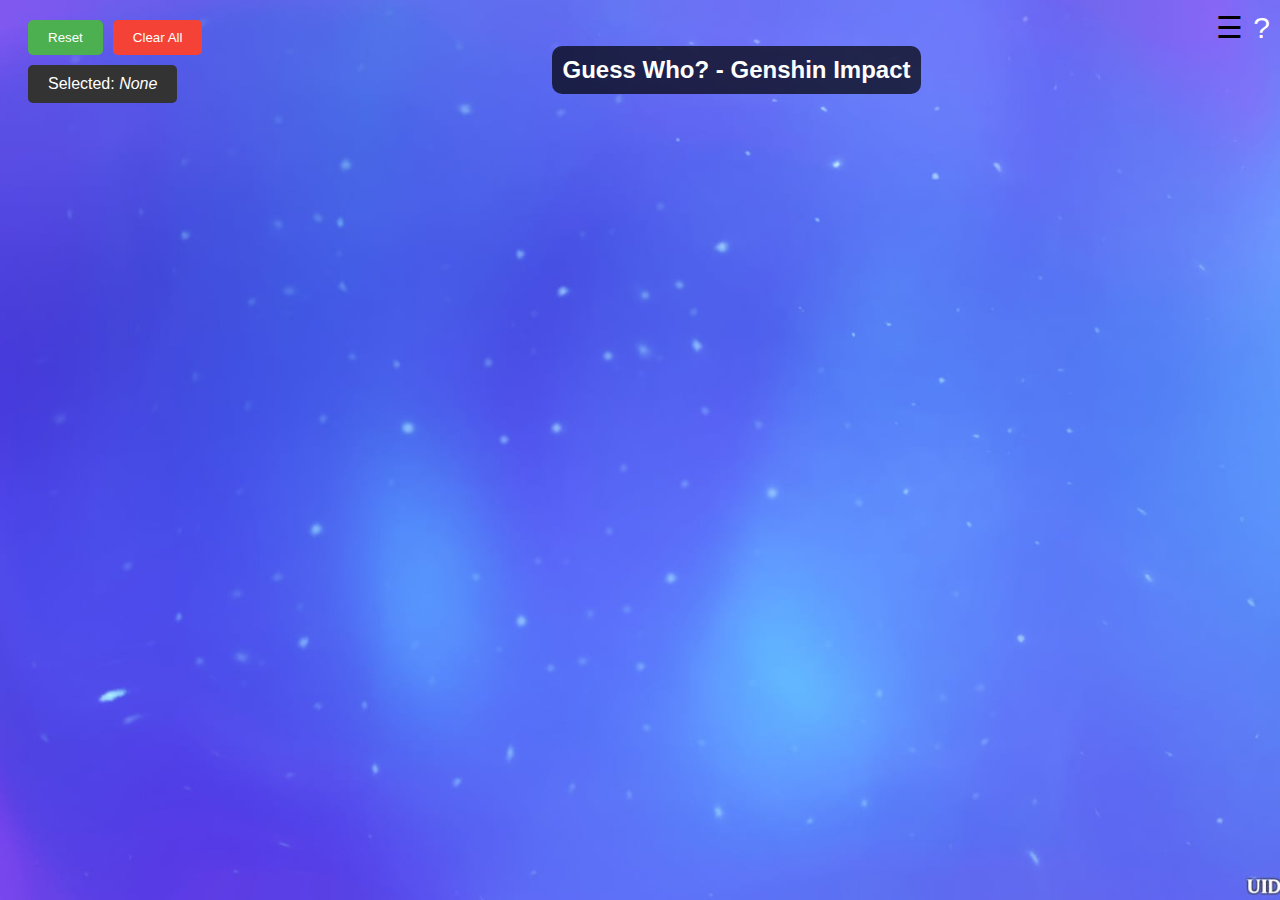
<file: index.html>
<!DOCTYPE html>
<html lang="hu">
<head>
    <meta charset="UTF-8">
    <meta name="viewport" content="width=device-width, initial-scale=1.0">
    <title>Guess Who? - Genshin Impact version</title>
    <link rel="stylesheet" href="guess-who.css">
    <script src="guess-who.js" defer></script>
</head>
<body>
    <div class="header">
        <div class="controls-container">
            <div class="controls">
                <button class="reset-button" onclick="resetCharacters()">Reset</button>
                <button class="clear-button" onclick="clearAllCharacters()">Clear All</button>
            </div>
            <div class="selected-character">Selected: <span id="selectedCharacter">None</span></div>
        </div>
        <h1>Guess Who? - Genshin Impact</h1>
    </div>

    <div class="menu">
        <div class="hamburger" onclick="toggleMenu()">
            &#9776;
        </div>
        <div class="help-button" onclick="openHelpPage()">
            ?
        </div>
        <div id="menu-items" class="menu-items">
            <ul>
                <li class="main-menu-item" onclick="toggleSubMenu('all')">All Characters</li>
                <ul id="all" class="sub-menu">
                    <!-- Az "All" gomb és a karakterek itt jelennek meg -->
                </ul>
                <li class="main-menu-item" onclick="toggleSubMenu('regions')">Regions</li>
                <ul id="regions" class="sub-menu">
                    <li onclick="toggleSubMenu('mondstadt')">Mondstadt</li>
                    <ul id="mondstadt" class="sub-menu">
                        <!-- Mondstadt karakterek itt jelennek meg -->
                    </ul>
                    <li onclick="toggleSubMenu('liyue')">Liyue</li>
                    <ul id="liyue" class="sub-menu">
                        <!-- Liyue karakterek itt jelennek meg -->
                    </ul>
                    <li onclick="toggleSubMenu('inazuma')">Inazuma</li>
                    <ul id="inazuma" class="sub-menu">
                        <!-- Inazuma karakterek itt jelennek meg -->
                    </ul>
                    <li onclick="toggleSubMenu('sumeru')">Sumeru</li>
                    <ul id="sumeru" class="sub-menu">
                        <!-- Sumeru karakterek itt jelennek meg -->
                    </ul>
                    <li onclick="toggleSubMenu('fontaine')">Fontaine</li>
                    <ul id="fontaine" class="sub-menu">
                        <!-- Fontaine karakterek itt jelennek meg -->
                    </ul>
                    <li onclick="toggleSubMenu('natlan')">Natlan</li>
                    <ul id="natlan" class="sub-menu">
                        <!-- Natlan karakterek itt jelennek meg -->
                    </ul>
                </ul>
                <li class="main-menu-item" onclick="toggleSubMenu('visions')">Visions</li>
                <ul id="visions" class="sub-menu">
                    <li onclick="toggleSubMenu('anemo')">Anemo</li>
                    <ul id="anemo" class="sub-menu">
                        <!-- Anemo karakterek itt jelennek meg -->
                    </ul>
                    <li onclick="toggleSubMenu('geo')">Geo</li>
                    <ul id="geo" class="sub-menu">
                        <!-- Geo karakterek itt jelennek meg -->
                    </ul>
                    <li onclick="toggleSubMenu('electro')">Electro</li>
                    <ul id="electro" class="sub-menu">
                        <!-- Electro karakterek itt jelennek meg -->
                    </ul>
                    <li onclick="toggleSubMenu('dendro')">Dendro</li>
                    <ul id="dendro" class="sub-menu">
                        <!-- Dendro karakterek itt jelennek meg -->
                    </ul>
                    <li onclick="toggleSubMenu('hydro')">Hydro</li>
                    <ul id="hydro" class="sub-menu">
                        <!-- Hydro karakterek itt jelennek meg -->
                    </ul>
                    <li onclick="toggleSubMenu('pyro')">Pyro</li>
                    <ul id="pyro" class="sub-menu">
                        <!-- Pyro karakterek itt jelennek meg -->
                    </ul>
                    <li onclick="toggleSubMenu('cryo')">Cryo</li>
                    <ul id="cryo" class="sub-menu">
                        <!-- Cryo karakterek itt jelennek meg -->
                    </ul>
                </ul>
                <li class="main-menu-item" onclick="toggleSubMenu('weapons')">Weapons</li>
                <ul id="weapons" class="sub-menu">
                    <li onclick="toggleSubMenu('sword')">Sword</li>
                    <ul id="sword" class="sub-menu">
                        <!-- Sword karakterek itt jelennek meg -->
                    </ul>
                    <li onclick="toggleSubMenu('claymore')">Claymore</li>
                    <ul id="claymore" class="sub-menu">
                        <!-- Claymore karakterek itt jelennek meg -->
                    </ul>
                    <li onclick="toggleSubMenu('polearm')">Polearm</li>
                    <ul id="polearm" class="sub-menu">
                        <!-- Polearm karakterek itt jelennek meg -->
                    </ul>
                    <li onclick="toggleSubMenu('bow')">Bow</li>
                    <ul id="bow" class="sub-menu">
                        <!-- Bow karakterek itt jelennek meg -->
                    </ul>
                    <li onclick="toggleSubMenu('catalyst')">Catalyst</li>
                    <ul id="catalyst" class="sub-menu">
                        <!-- Catalyst karakterek itt jelennek meg -->
                    </ul>
                </ul>
                <li class="main-menu-item" onclick="toggleSubMenu('stars')">Stars</li>
                <ul id="stars" class="sub-menu">
                    <li onclick="toggleSubMenu('four')">Four</li>
                    <ul id="four" class="sub-menu">
                        <!-- Four karakterek itt jelennek meg -->
                    </ul>
                    <li onclick="toggleSubMenu('five')">Five</li>
                    <ul id="five" class="sub-menu">
                        <!-- Five karakterek itt jelennek meg -->
                    </ul>
                </ul>
            </ul>
        </div>
    </div>

    <div id="board">
        <!-- Itt jelennek meg majd a karakterek -->
    </div>

    <script>
        document.addEventListener('DOMContentLoaded', () => {
            console.log('JavaScript működik!');
        });
    </script>
</body>
</html>
</file>
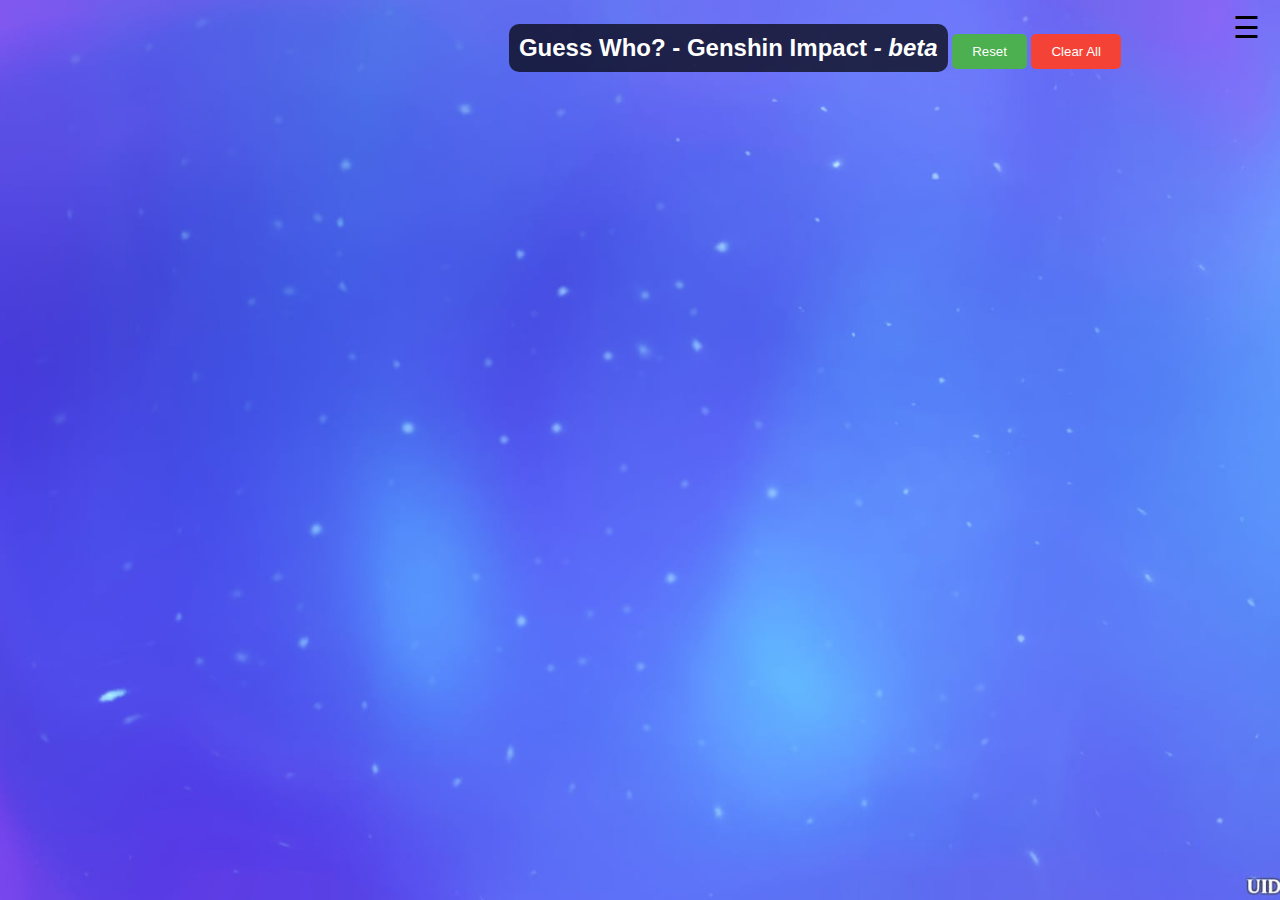
<file: guess-who.html>
<!DOCTYPE html>
<html lang="hu">
<head>
    <meta charset="UTF-8">
    <meta name="viewport" content="width=device-width, initial-scale=1.0">
    <title>Guess Who? - Genshin Impact version</title>
    <link rel="stylesheet" href="guess-who.css">
</head>
<body>
    <h1>Guess Who? - Genshin Impact<i> - beta</i></h1>

    <!-- Visszaállítás gomb -->
    <button class="reset-button" onclick="resetCharacters()">Reset</button>
    <!-- Összes karakter törlése gomb -->
    <button class="clear-button" onclick="clearAllCharacters()">Clear All</button>

    <!-- Hamburger menü -->
    <div class="menu">
        <div class="hamburger" onclick="toggleMenu()">
            &#9776;
        </div>
        <div id="menu-items" class="menu-items">
            <ul>
                <li onclick="toggleSubMenu('all')">All Characters</li>
                <ul id="all" class="sub-menu">
                    <!-- Az "All" gomb és a karakterek itt jelennek meg -->
                </ul>
                <li onclick="toggleSubMenu('regions')">Regions</li>
                <ul id="regions" class="sub-menu">
                    <li onclick="toggleSubMenu('mondstadt')">Mondstadt</li>
                    <ul id="mondstadt" class="sub-menu">
                        <!-- Mondstadt karakterek itt jelennek meg -->
                    </ul>
                    <li onclick="toggleSubMenu('liyue')">Liyue</li>
                    <ul id="liyue" class="sub-menu">
                        <!-- Liyue karakterek itt jelennek meg -->
                    </ul>
                </ul>
                <li onclick="toggleSubMenu('visions')">Visions</li>
                <ul id="visions" class="sub-menu">
                    <!-- Az "All" gomb és a víziók itt jelennek meg -->
                </ul>
            </ul>
        </div>
    </div>

    <div id="board">
        <!-- Itt jelennek meg majd a karakterek -->
    </div>

    <script src="guess-who.js"></script>
</body>
</html>
</file>
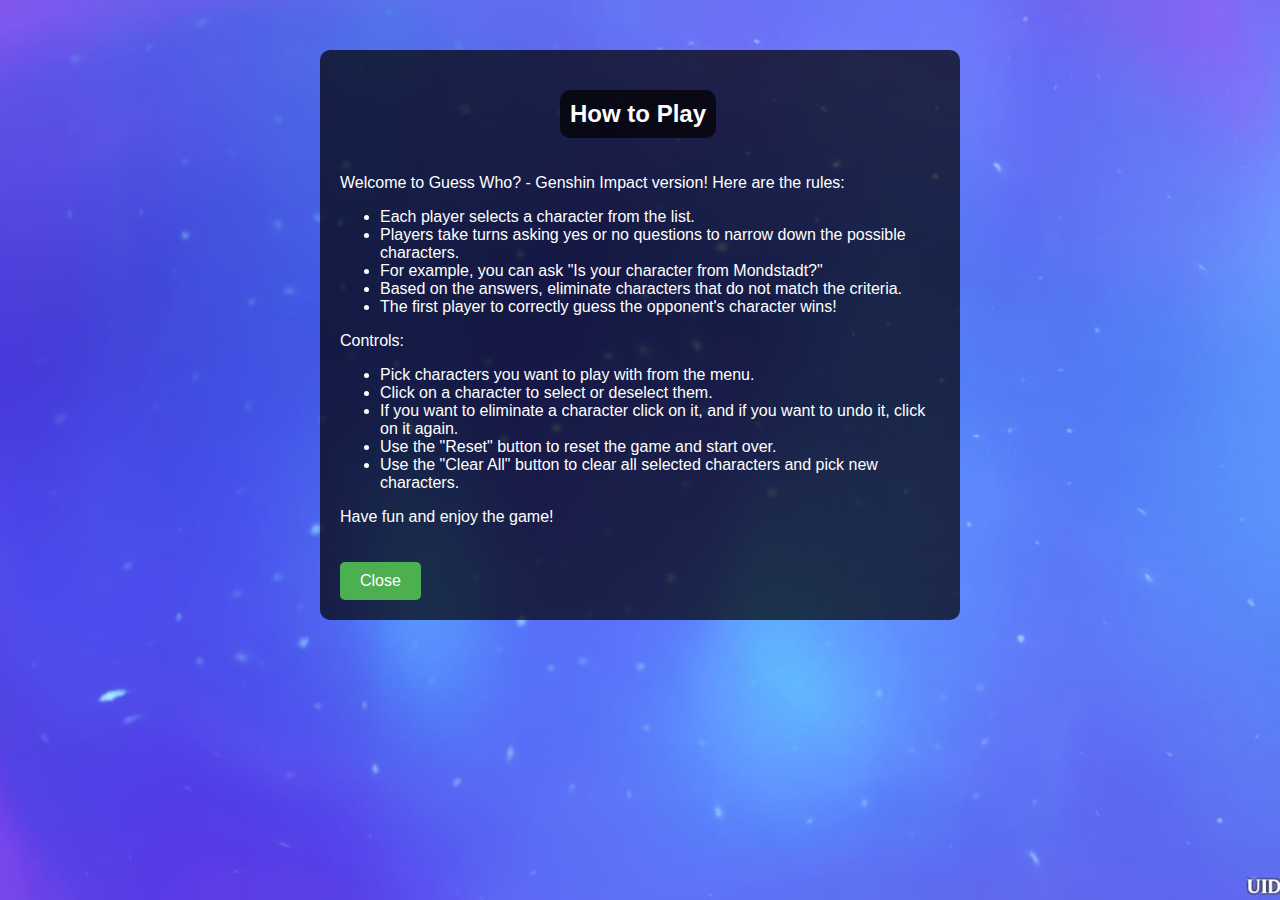
<file: help.html>
<!DOCTYPE html>
<html lang="hu">
<head>
    <meta charset="UTF-8">
    <meta name="viewport" content="width=device-width, initial-scale=1.0">
    <title>How to Play - Guess Who? Genshin Impact</title>
    <link rel="stylesheet" href="guess-who.css">
</head>
<body>
    <div class="help-container">
        <h2>How to Play</h2>
        <p>Welcome to Guess Who? - Genshin Impact version! Here are the rules:</p>
        <ul>
            <li>Each player selects a character from the list.</li>
            <li>Players take turns asking yes or no questions to narrow down the possible characters.</li>
            <li>For example, you can ask "Is your character from Mondstadt?"</li>
            <li>Based on the answers, eliminate characters that do not match the criteria.</li>
            <li>The first player to correctly guess the opponent's character wins!</li>
        </ul>
        <p>Controls:</p>
        <ul>
            <li>Pick characters you want to play with from the menu.</li>
            <li>Click on a character to select or deselect them.</li>
            <li>If you want to eliminate a character click on it, and if you want to undo it, click on it again.</li>
            <li>Use the "Reset" button to reset the game and start over.</li>
            <li>Use the "Clear All" button to clear all selected characters and pick new characters.</li>
        </ul>
        <p>Have fun and enjoy the game!</p>
        <button onclick="window.close()">Close</button>
    </div>
</body>
</html>
</file>
<file: guess-who.css>
/* Alapvető stílusok */
body {
    font-family: Arial, sans-serif;
    text-align: center;
    background-image: url('background.png');
    background-size: cover;
    background-position: center;
    background-attachment: fixed;
    background-repeat: no-repeat;
}

.header {
    display: flex;
    justify-content: flex-start;
    align-items: center;
    margin-top: 20px;
    padding: 0 20px;
}

h1 {
    background-color: rgba(0, 0, 0, 0.7);
    color: white;
    padding: 10px;
    border-radius: 10px;
    display: inline-block;
    margin-bottom: 20px;
    text-align: center;
    font-size: 24px;
    max-width: 600px;
    margin-left: 350px;
}

h2 {
    background-color: rgba(0, 0, 0, 0.7);
    color: white;
    padding: 10px;
    border-radius: 10px;
    display: inline-block;
    margin-bottom: 20px;
    text-align: center;
    font-size: 24px;
    max-width: 600px;
    margin-left: 220px;
}

.controls-container {
    display: flex;
    flex-direction: column;
    align-items: flex-start;
}

.controls {
    display: flex;
    gap: 10px;
    align-items: center;
    margin-bottom: 10px;
}

.reset-button {
    padding: 10px 20px;
    background-color: #4CAF50;
    color: white;
    border: none;
    border-radius: 5px;
    cursor: pointer;
}

.reset-button:hover {
    background-color: #45a049;
}

.clear-button {
    padding: 10px 20px;
    background-color: #f44336;
    color: white;
    border: none;
    border-radius: 5px;
    cursor: pointer;
}

.clear-button:hover {
    background-color: #e53935;
}

.selected-character {
    padding: 10px 20px;
    background-color: #333;
    color: white;
    border-radius: 5px;
    margin-bottom: 20px;
}

.selected-character span {
    font-style: italic;
}

.menu {
    position: absolute;
    top: 10px;
    right: 10px;
    display: flex;
    align-items: center;
}

.hamburger {
    font-size: 30px;
    cursor: pointer;
    margin-right: 10px;
}

.help-button {
    font-size: 30px;
    cursor: pointer;
    background-color: transparent;
    border: none;
    color: white;
}

.menu-items {
    display: none;
    background-color: #333;
    color: white;
    position: absolute;
    top: 40px;
    right: 0;
    width: 200px;
    border-radius: 5px;
    padding: 10px;
}

.menu-items ul {
    list-style-type: none;
    padding: 0;
}

.menu-items li {
    padding: 10px;
    cursor: pointer;
    border-bottom: 1px solid #444;
}

.menu-items li:hover {
    background-color: #575757;
}

.sub-menu {
    display: none;
    padding-left: 20px;
    margin-top: 10px;
    border-radius: 5px;
}

.sub-menu {
    background-color: #1e1d1d; /* Sötétebb szürke szín */
    color: white !important;
    padding: 10px !important;
    border-radius: 5px !important;
    margin-bottom: 5px !important;
}

.sub-menu li:hover {
    background-color: #333333 !important; /* Világosabb szürke szín */
}

.sub-menu li {
    background-color: #252525; /* Sötétebb szürke szín */
    color: white !important;
    padding: 10px !important;
    border-radius: 5px !important;
    margin-bottom: 5px !important;
}

/* Világosabb stílusok a főmenü gombokhoz */
.main-menu-item {
    background-color: #444; /* Világosabb szürke szín */
    color: white;
    text-align: center;
    padding: 10px;
    border-radius: 5px;
    margin-bottom: 10px;
}

.main-menu-item:hover {
    background-color: #666; /* Még világosabb szürke szín */
}

.all-button {
    background-color: #555;
    color: white;
    text-align: center;
    padding: 10px;
    border-radius: 5px;
    margin-bottom: 15px;
    display: block;
    width: auto;
}

.all-button:hover {
    background-color: #777;
}

#board {
    display: flex;
    flex-wrap: wrap;
    justify-content: flex-start;
    gap: 20px;
    margin: 20px auto;
    width: 80%;
}

.character {
    border: 2px solid #000;
    padding: 10px;
    background-color: rgba(240, 240, 240, 0.6);
    cursor: pointer;
    visibility: hidden;
    transition: opacity 0.3s ease, filter 0.3s ease;
    width: 150px;
    text-align: center;
}

.character img {
    max-width: 100%;
    height: auto;
}

.character.hidden {
    opacity: 0.3;
}

.character.visible {
    visibility: visible;
}

.menu-items li.on-list {
    background-color: #4CAF50 !important;
    color: white;
}

.character.out {
    opacity: 0.5;
    filter: grayscale(100%);
}

.help-container {
    background-color: rgba(0, 0, 0, 0.7);
    color: white;
    padding: 20px;
    border-radius: 10px;
    max-width: 600px;
    margin: 50px auto;
    text-align: left;
}

.help-container button {
    padding: 10px 20px;
    background-color: #4CAF50;
    color: white;
    border: none;
    border-radius: 5px;
    cursor: pointer;
    font-size: 16px;
    margin-top: 20px;
}

.help-container button:hover {
    background-color: #45a049;
}
</file>
